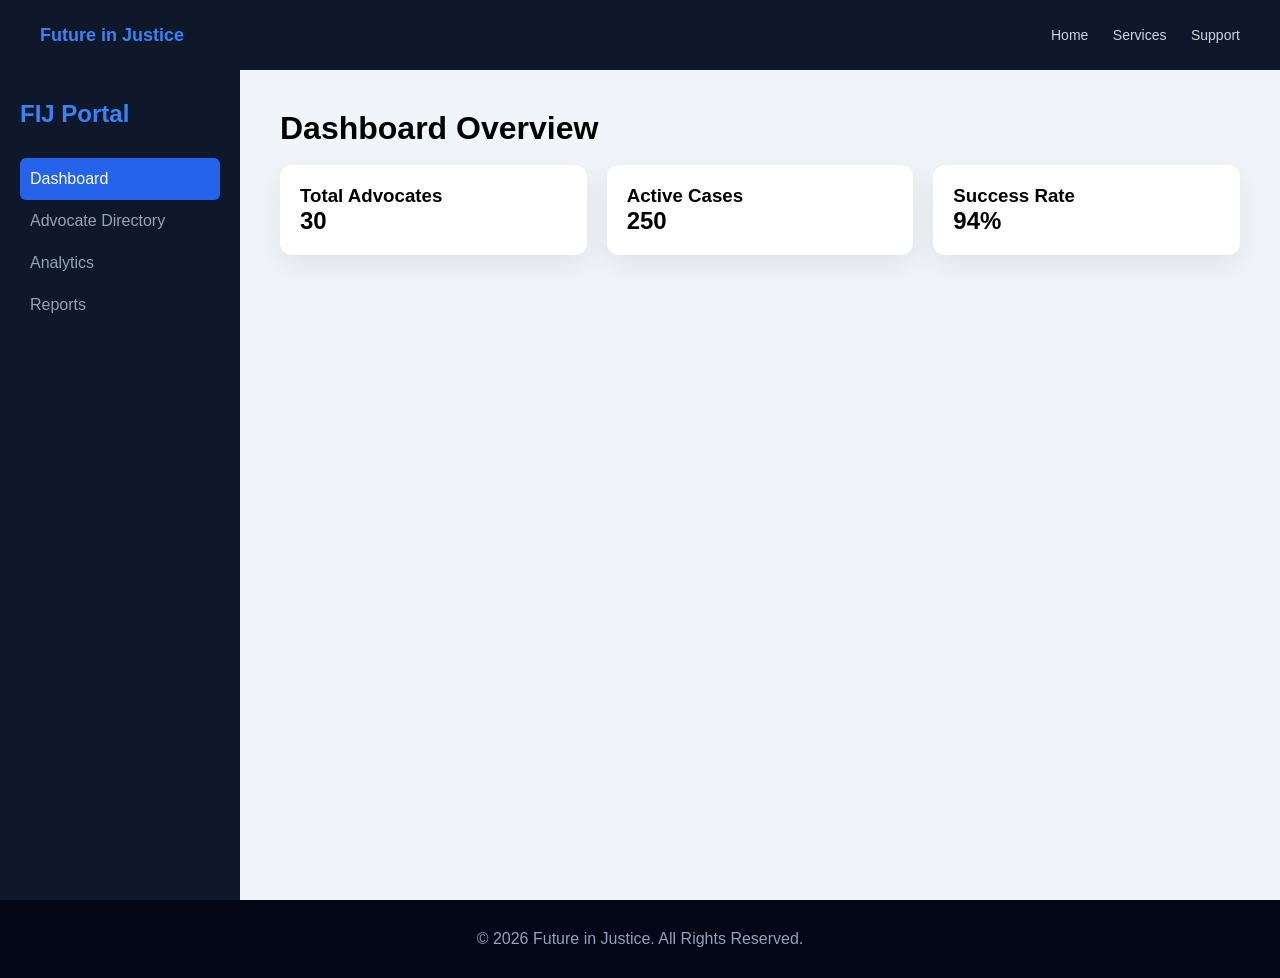
<file: advocate.html>
<!DOCTYPE html>
<html lang="en">
<head>
<meta charset="UTF-8">
<meta name="viewport" content="width=device-width, initial-scale=1.0">
<title>Future in Justice | FIJ Portal</title>

<style>
:root{
    --primary:#0f172a;
    --accent:#2563eb;
    --accent-dark:#1d4ed8;
    --bg:#f1f5f9;
    --white:#ffffff;
    --text:#1e293b;
}

*{
    margin:0;
    padding:0;
    box-sizing:border-box;
    font-family:'Segoe UI',sans-serif;
}

body{
    background:var(--bg);
}

/* ================= NAVBAR ================= */
.navbar{
    height:70px;
    background:var(--primary);
    color:white;
    display:flex;
    align-items:center;
    justify-content:space-between;
    padding:0 40px;
}

.logo{
    font-weight:bold;
    font-size:18px;
    color:#3b82f6;
}

.nav-links a{
    color:#cbd5e1;
    text-decoration:none;
    margin-left:20px;
    font-size:14px;
}

.nav-links a:hover{
    color:white;
}

/* ================= LAYOUT ================= */
.container{
    display:flex;
    min-height:calc(100vh - 70px);
}

/* Sidebar */
.sidebar{
    width:240px;
    background:var(--primary);
    color:white;
    padding:30px 20px;
}

.sidebar h2{
    color:#3b82f6;
    margin-bottom:30px;
}

.sidebar ul{
    list-style:none;
}

.sidebar li{
    padding:12px 10px;
    color:#94a3b8;
    cursor:pointer;
    border-radius:6px;
    transition:0.3s;
}

.sidebar li:hover{
    background:#1e293b;
    color:white;
}

.sidebar li.active{
    background:var(--accent);
    color:white;
}

/* Main */
.main{
    flex:1;
    padding:40px;
}

/* Card */
.card{
    background:white;
    padding:20px;
    border-radius:12px;
    box-shadow:0 10px 30px rgba(0,0,0,0.08);
    transition:0.3s;
}

.card:hover{
    transform:translateY(-5px);
}

.grid{
    display:grid;
    grid-template-columns:repeat(auto-fill,minmax(260px,1fr));
    gap:20px;
}

/* Button */
.btn{
    display:inline-block;
    padding:8px 14px;
    background:var(--accent);
    color:white;
    border:none;
    border-radius:6px;
    cursor:pointer;
    font-size:14px;
    margin-top:10px;
}

.btn:hover{
    background:var(--accent-dark);
}

/* Search */
.search-box{
    margin-bottom:20px;
}

.search-box input{
    width:100%;
    padding:10px;
    border-radius:6px;
    border:1px solid #ccc;
}

/* Profile */
.profile-view{
    display:none;
    background:white;
    padding:30px;
    border-radius:12px;
    box-shadow:0 15px 40px rgba(0,0,0,0.1);
}

.profile-view img{
    width:180px;
    border-radius:12px;
}

.back-btn{
    cursor:pointer;
    color:var(--accent);
    margin-bottom:20px;
    display:inline-block;
    font-weight:bold;
}

/* Footer */
footer{
    background:#020617;
    color:#94a3b8;
    padding:30px;
    text-align:center;
}

/* Responsive */
@media(max-width:900px){
    .container{
        flex-direction:column;
    }
    .sidebar{
        width:100%;
    }
}
</style>
</head>

<body>

<!-- NAVBAR -->
<div class="navbar">
    <div class="logo">Future in Justice</div>
    <div class="nav-links">
        <a href="#">Home</a>
        <a href="#">Services</a>
        <a href="#">Support</a>
    </div>
</div>

<div class="container">

<!-- SIDEBAR -->
<div class="sidebar">
    <h2>FIJ Portal</h2>
    <ul>
        <li onclick="showSection('dashboard')" id="nav-dashboard" class="active">Dashboard</li>
        <li onclick="showSection('directory')" id="nav-directory">Advocate Directory</li>
        <li onclick="showSection('analytics')" id="nav-analytics">Analytics</li>
        <li onclick="showSection('reports')" id="nav-reports">Reports</li>
    </ul>
</div>

<!-- MAIN -->
<div class="main">

<!-- DASHBOARD -->
<div id="dashboardSection">
    <h1>Dashboard Overview</h1>
    <br>
    <div class="grid">
        <div class="card">
            <h3>Total Advocates</h3>
            <p style="font-size:24px;font-weight:bold;">30</p>
        </div>
        <div class="card">
            <h3>Active Cases</h3>
            <p style="font-size:24px;font-weight:bold;">250</p>
        </div>
        <div class="card">
            <h3>Success Rate</h3>
            <p style="font-size:24px;font-weight:bold;">94%</p>
        </div>
    </div>
</div>

<!-- DIRECTORY -->
<div id="directorySection" style="display:none;">
    <h1>Advocate Directory</h1>
    <br>
    <div class="search-box">
        <input type="text" id="searchInput" placeholder="Search advocate..." onkeyup="filterAdvocates()">
    </div>
    <div id="advocateList" class="grid"></div>
</div>

<!-- ANALYTICS -->
<div id="analyticsSection" style="display:none;">
    <h1>Analytics</h1>
    <br>
    <div class="card">
        <p>
            The analytics module provides a comprehensive overview of advocate performance across 
            various judicial levels. Based on the current data, advocates practicing in the Supreme Court 
            demonstrate the highest average success rate of approximately 96%, reflecting strong case 
            preparation, strategic litigation skills, and extensive courtroom experience. 
        </p>
        <br>
        <p>
            High Court advocates maintain an impressive performance index, with consistent outcomes 
            in constitutional, civil, and criminal matters. District and Civil Court practitioners show 
            steady growth trends, highlighting increasing efficiency and specialization in their respective 
            domains. The system evaluates metrics such as case resolution rate, client satisfaction, 
            average case duration, and overall win percentage to generate these insights.
        </p>
        <br>
        <p>
            These analytics assist administrators and stakeholders in identifying top-performing advocates, 
            optimizing case allocation, and enhancing transparency within the legal ecosystem. 
            Continuous performance monitoring ensures accountability and promotes a data-driven 
            approach to justice delivery.
        </p>
    </div>
</div>

</div>

<!-- REPORTS -->
<div id="reportsSection" style="display:none;">
    <h1>Reports</h1>
    <br>
    <div class="card">
        <p>Download monthly performance report.</p>
        <button class="btn" onclick="downloadReport()">Download Report</button>
        <a href="report.pdf" download class="btn">
    Download Report
</a>

    </div>
</div>

<!-- PROFILE VIEW -->
<div id="profileView" class="profile-view"></div>

</div>
</div>

<footer>
    © 2026 Future in Justice. All Rights Reserved.
</footer>

<script>
const advocates = [
{ name:"Rajesh Khanna", exp:"15 Years", court:"Supreme Court", success:"98%", cases:1248, email:"rajesh@law.com" },
{ name:"Meera Reddy", exp:"12 Years", court:"High Court", success:"95%", cases:954, email:"meera@law.com" },
{ name:"Vikram Singh", exp:"10 Years", court:"District Court", success:"92%", cases:812, email:"vikram@law.com" },
{ name:"Anita Sharma", exp:"14 Years", court:"High Court", success:"94%", cases:890, email:"anita@law.com" },
{ name:"Rohan Desai", exp:"9 Years", court:"Civil Court", success:"90%", cases:650, email:"rohan@law.com" },
{ name:"Pooja Mehta", exp:"11 Years", court:"Family Court", success:"93%", cases:720, email:"pooja@law.com" },
{ name:"Karan Malhotra", exp:"13 Years", court:"Corporate Tribunal", success:"96%", cases:1020, email:"karan@law.com" },
{ name:"Sneha Patel", exp:"8 Years", court:"District Court", success:"89%", cases:540, email:"sneha@law.com" },
{ name:"Arjun Nair", exp:"16 Years", court:"Supreme Court", success:"97%", cases:1340, email:"arjun@law.com" },
{ name:"Divya Iyer", exp:"7 Years", court:"Civil Court", success:"88%", cases:480, email:"divya@law.com" },
{ name:"Mohit Verma", exp:"10 Years", court:"High Court", success:"91%", cases:770, email:"mohit@law.com" },
{ name:"Neha Kapoor", exp:"12 Years", court:"Family Court", success:"94%", cases:850, email:"neha@law.com" },
{ name:"Amit Trivedi", exp:"14 Years", court:"Supreme Court", success:"96%", cases:1100, email:"amit@law.com" },
{ name:"Ritu Saxena", exp:"9 Years", court:"Civil Court", success:"90%", cases:600, email:"ritu@law.com" },
{ name:"Harsh Vardhan", exp:"11 Years", court:"Corporate Tribunal", success:"93%", cases:780, email:"harsh@law.com" },
{ name:"Simran Gill", exp:"6 Years", court:"District Court", success:"87%", cases:430, email:"simran@law.com" },
{ name:"Rahul Joshi", exp:"15 Years", court:"High Court", success:"97%", cases:1200, email:"rahul@law.com" },
{ name:"Tanvi Rao", exp:"8 Years", court:"Family Court", success:"89%", cases:510, email:"tanvi@law.com" },
{ name:"Deepak Chauhan", exp:"13 Years", court:"Supreme Court", success:"95%", cases:990, email:"deepak@law.com" },
{ name:"Priya Nanda", exp:"10 Years", court:"Civil Court", success:"92%", cases:760, email:"priya@law.com" },
{ name:"Sanjay Kapoor", exp:"18 Years", court:"Supreme Court", success:"99%", cases:1500, email:"sanjay@law.com" },
{ name:"Alok Mishra", exp:"9 Years", court:"High Court", success:"90%", cases:620, email:"alok@law.com" },
{ name:"Bhavna Shah", exp:"11 Years", court:"Family Court", success:"91%", cases:710, email:"bhavna@law.com" },
{ name:"Nitin Arora", exp:"13 Years", court:"Corporate Tribunal", success:"94%", cases:880, email:"nitin@law.com" },
{ name:"Kavita Rao", exp:"7 Years", court:"Civil Court", success:"88%", cases:500, email:"kavita@law.com" }
];

function showSection(section){
    document.getElementById("dashboardSection").style.display="none";
    document.getElementById("directorySection").style.display="none";
    document.getElementById("analyticsSection").style.display="none";
    document.getElementById("reportsSection").style.display="none";
    document.getElementById("profileView").style.display="none";

    document.querySelectorAll(".sidebar li").forEach(item=>{
        item.classList.remove("active");
    });

    document.getElementById(section+"Section").style.display="block";
    document.getElementById("nav-"+section).classList.add("active");
}

function renderList(){
    const container=document.getElementById("advocateList");
    container.innerHTML="";
    advocates.forEach((adv,index)=>{
        container.innerHTML+=`
        <div class="card">
            <h3>Adv. ${adv.name}</h3>
            <p><strong>Court:</strong> ${adv.court}</p>
            <p><strong>Experience:</strong> ${adv.exp}</p>
            <p><strong>Success:</strong> ${adv.success}</p>
            <button class="btn" onclick="viewProfile(${index})">View Profile</button>
        </div>`;
    });
}
renderList();

function viewProfile(index){
    const adv=advocates[index];
    document.getElementById("directorySection").style.display="none";
    const profile=document.getElementById("profileView");
    profile.style.display="block";
    profile.innerHTML=`
        <span class="back-btn" onclick="showSection('directory')">← Back</span>
        <div style="display:flex;gap:30px;flex-wrap:wrap;">
            <img src="https://via.placeholder.com/180">
            <div>
                <h2>Adv. ${adv.name}</h2>
                <p><strong>Experience:</strong> ${adv.exp}</p>
                <p><strong>Court:</strong> ${adv.court}</p>
                <p><strong>Solved Cases:</strong> ${adv.cases}</p>
                <p><strong>Success Rate:</strong> ${adv.success}</p>
                <p><strong>Email:</strong> ${adv.email}</p>
                <button class="btn" onclick="location.href='mailto:${adv.email}'">Contact</button>
            </div>
        </div>`;
}

function filterAdvocates(){
    const search=document.getElementById("searchInput").value.toLowerCase();
    const cards=document.querySelectorAll("#advocateList .card");
    cards.forEach(card=>{
        const name=card.querySelector("h3").innerText.toLowerCase();
        card.style.display=name.includes(search)?"block":"none";
    });
}

function downloadReport(){
    alert("Report Downloaded Successfully!");
}
</script>

</body>
</html>
</file>
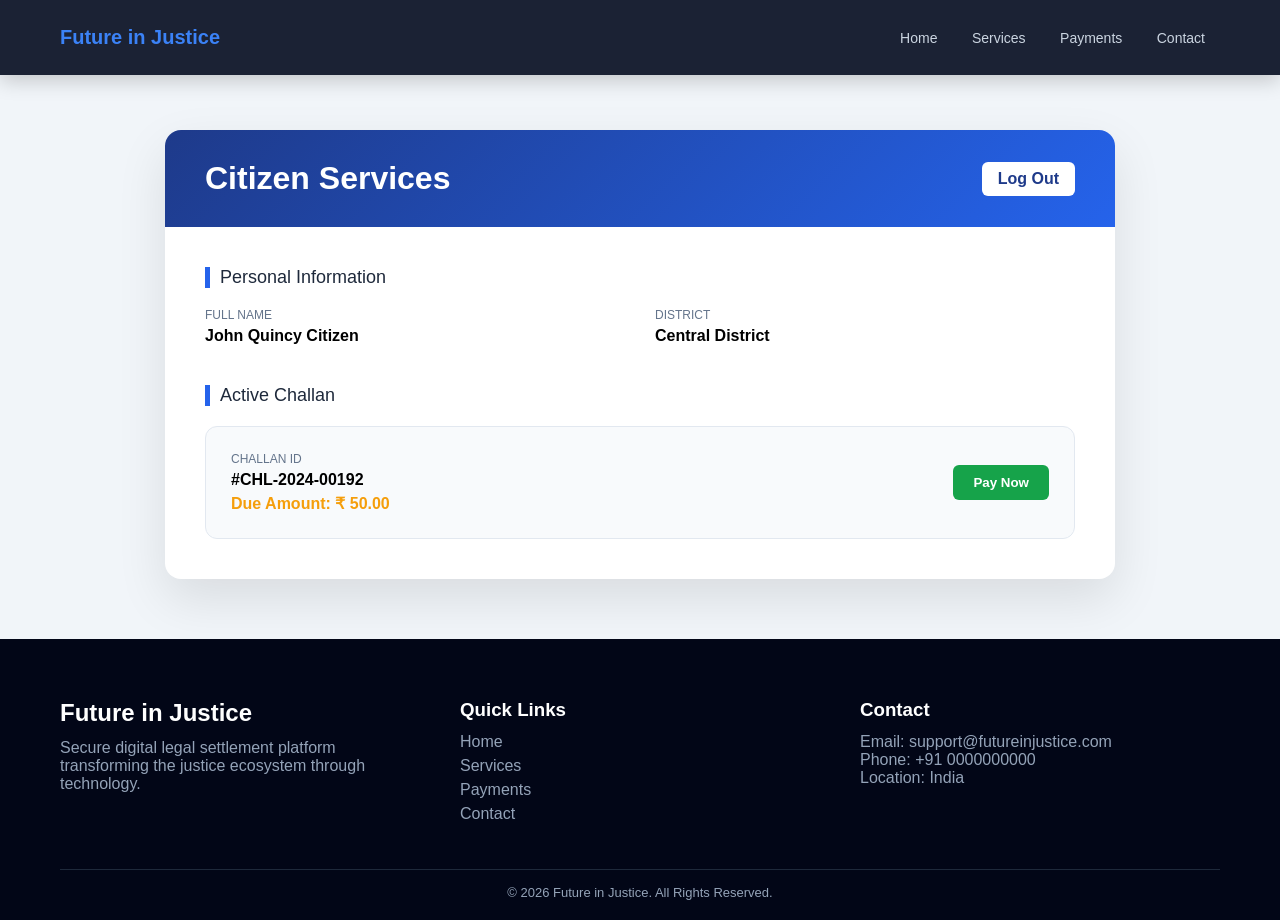
<file: customer.html>
<!DOCTYPE html>
<html lang="en">
<head>
<meta charset="UTF-8">
<meta name="viewport" content="width=device-width, initial-scale=1.0">
<title>Citizen Dashboard | Payment</title>

<style>
:root{
    --primary:#0f172a;
    --accent:#2563eb;
    --accent-dark:#1d4ed8;
    --success:#16a34a;
    --warning:#f59e0b;
    --bg:#f1f5f9;
    --white:#ffffff;
    --text:#1e293b;
}

/* ===== GLOBAL ===== */
*{
    margin:0;
    padding:0;
    box-sizing:border-box;
    font-family:'Segoe UI',sans-serif;
}

body{
    background:var(--bg);
    padding-top:90px;
}

/* ===== NAVBAR ===== */
.navbar{
    position:fixed;
    top:0;
    width:100%;
    height:75px;
    background:rgba(15,23,42,0.95);
    backdrop-filter:blur(12px);
    display:flex;
    justify-content:space-between;
    align-items:center;
    padding:0 60px;
    color:white;
    z-index:1000;
    box-shadow:0 5px 20px rgba(0,0,0,0.2);
}

.logo{
    font-size:20px;
    font-weight:bold;
    color:#3b82f6;
}

.nav-links a{
    color:#cbd5e1;
    text-decoration:none;
    margin:0 15px;
    font-size:14px;
    transition:0.3s;
}

.nav-links a:hover{
    color:white;
}

.nav-buttons button{
    padding:8px 14px;
    border-radius:6px;
    border:none;
    font-size:13px;
    cursor:pointer;
    transition:0.3s;
}

.btn-blue{
    background:var(--accent);
    color:white;
}

.btn-blue:hover{
    background:var(--accent-dark);
}

.btn-outline{
    background:none;
    border:1px solid white;
    color:white;
    margin-left:10px;
}

.btn-outline:hover{
    background:white;
    color:black;
}

/* ===== DASHBOARD ===== */
.dashboard-container{
    max-width:950px;
    margin:40px auto;
    background:var(--white);
    border-radius:16px;
    box-shadow:0 20px 50px rgba(0,0,0,0.1);
    overflow:hidden;
}

.dashboard-header{
    background:linear-gradient(135deg,#1e3a8a,#2563eb);
    color:white;
    padding:30px 40px;
    display:flex;
    justify-content:space-between;
    align-items:center;
}

.logout-btn{
    background:white;
    color:#1e3a8a;
    padding:8px 16px;
    border-radius:6px;
    text-decoration:none;
    font-weight:600;
    transition:0.3s;
}

.logout-btn:hover{
    background:#e2e8f0;
}

.content{
    padding:40px;
}

.section-title{
    font-size:18px;
    margin-bottom:20px;
    border-left:5px solid var(--accent);
    padding-left:10px;
    color:var(--text);
}

.info-grid{
    display:grid;
    grid-template-columns:1fr 1fr;
    gap:30px;
    margin-bottom:40px;
}

.info-label{
    font-size:12px;
    color:#64748b;
    text-transform:uppercase;
    margin-bottom:5px;
    display:block;
}

.info-value{
    font-size:16px;
    font-weight:600;
}

/* ===== CHALLAN CARD ===== */
.challan-card{
    background:#f8fafc;
    border-radius:12px;
    padding:25px;
    display:flex;
    justify-content:space-between;
    align-items:center;
    border:1px solid #e2e8f0;
    transition:0.3s;
}

.challan-card:hover{
    transform:translateY(-4px);
    box-shadow:0 10px 25px rgba(0,0,0,0.08);
}

.amount{
    color:var(--warning);
    font-weight:bold;
    margin-top:5px;
}

.pay-now-btn{
    background:var(--success);
    color:white;
    border:none;
    padding:10px 20px;
    border-radius:6px;
    font-weight:600;
    cursor:pointer;
    transition:0.3s;
}

.pay-now-btn:hover{
    background:#15803d;
    transform:translateY(-2px);
}

/* ===== MODAL ===== */
.modal-overlay{
    position:fixed;
    top:0;
    left:0;
    width:100%;
    height:100%;
    background:rgba(0,0,0,0.6);
    display:none;
    justify-content:center;
    align-items:center;
    z-index:2000;
}

.modal-content{
    background:white;
    width:90%;
    max-width:420px;
    border-radius:14px;
    padding:30px;
    animation:fadeIn 0.3s ease;
}

@keyframes fadeIn{
    from{opacity:0; transform:translateY(-20px);}
    to{opacity:1; transform:translateY(0);}
}

.modal-header{
    margin-bottom:20px;
}

.close-modal{
    position:absolute;
    right:25px;
    top:20px;
    cursor:pointer;
    font-size:20px;
}

.payment-option{
    padding:15px;
    border-radius:8px;
    border:1px solid #e2e8f0;
    margin-bottom:12px;
    display:flex;
    gap:15px;
    cursor:pointer;
    transition:0.3s;
}

.payment-option:hover{
    background:#f1f5f9;
    border-color:var(--accent);
}

/* ===== FOOTER ===== */
footer{
    background:#020617;
    color:#94a3b8;
    padding:60px 60px 20px;
    margin-top:60px;
}

.footer-container{
    display:grid;
    grid-template-columns:repeat(auto-fit,minmax(250px,1fr));
    gap:40px;
}

footer h2, footer h3{
    color:white;
    margin-bottom:12px;
}

footer a{
    display:block;
    color:#94a3b8;
    text-decoration:none;
    margin-bottom:6px;
}

footer a:hover{
    color:white;
}

.footer-bottom{
    text-align:center;
    margin-top:40px;
    border-top:1px solid #1e293b;
    padding-top:15px;
    font-size:13px;
}

/* ===== RESPONSIVE ===== */
@media(max-width:768px){
    .navbar{
        flex-direction:column;
        height:auto;
        padding:15px;
    }

    .info-grid{
        grid-template-columns:1fr;
    }

    .challan-card{
        flex-direction:column;
        gap:20px;
        text-align:center;
    }
}
</style>
</head>

<body>

<!-- NAVBAR -->
<div class="navbar">
    <div class="logo">Future in Justice</div>
    <div class="nav-links">
        <a href="#">Home</a>
        <a href="#">Services</a>
        <a href="#">Payments</a>
        <a href="#">Contact</a>
    </div>
   </div>

<!-- DASHBOARD -->
<div class="dashboard-container">

    <div class="dashboard-header">
        <h1>Citizen Services</h1>
        <a href="#" class="logout-btn">Log Out</a>
    </div>

    <div class="content">

        <div class="section-title">Personal Information</div>
        <div class="info-grid">
            <div>
                <span class="info-label">Full Name</span>
                <span class="info-value">John Quincy Citizen</span>
            </div>
            <div>
                <span class="info-label">District</span>
                <span class="info-value">Central District</span>
            </div>
        </div>

        <div class="section-title">Active Challan</div>
        <div class="challan-card">
            <div>
                <span class="info-label">Challan ID</span>
                <div class="info-value">#CHL-2024-00192</div>
                <div class="amount">Due Amount: ₹ 50.00</div>
            </div>
            <button class="pay-now-btn" onclick="openPaymentModal()">Pay Now</button>
        </div>

    </div>
</div>

<!-- PAYMENT MODAL -->
<div class="modal-overlay" id="paymentModal">
    <div class="modal-content">
        <span class="close-modal" onclick="closePaymentModal()">&times;</span>

        <div class="modal-header">
            <h3>Select Payment Method</h3>
            <p style="font-size:13px;color:#64748b;">Challan: #CHL-2024-00192</p>
        </div>

        <div class="payment-option" onclick="processPayment('Credit Card')">
            💳 Credit / Debit Card
        </div>

        <div class="payment-option" onclick="processPayment('Net Banking')">
            🏦 Net Banking
        </div>

        <div class="payment-option" onclick="processPayment('UPI / Wallet')">
            📱 UPI / Digital Wallet
        </div>

    </div>
</div>

<script>
const modal = document.getElementById('paymentModal');

function openPaymentModal(){
    modal.style.display="flex";
}

function closePaymentModal(){
    modal.style.display="none";
}

window.onclick=function(e){
    if(e.target==modal){
        closePaymentModal();
    }
}

function processPayment(method){
    alert("Redirecting to secure "+method+" gateway...");
    closePaymentModal();
}
</script>

<footer>
    <div class="footer-container">
        <div>
            <h2>Future in Justice</h2>
            <p>Secure digital legal settlement platform transforming the justice ecosystem through technology.</p>
        </div>

        <div>
            <h3>Quick Links</h3>
            <a href="#">Home</a>
            <a href="#">Services</a>
            <a href="#">Payments</a>
            <a href="#">Contact</a>
        </div>

        <div>
            <h3>Contact</h3>
            <p>Email: support@futureinjustice.com</p>
            <p>Phone: +91 0000000000</p>
            <p>Location: India</p>
        </div>
    </div>

    <div class="footer-bottom">
        © 2026 Future in Justice. All Rights Reserved.
    </div>
</footer>

</body>
</html>
</file>
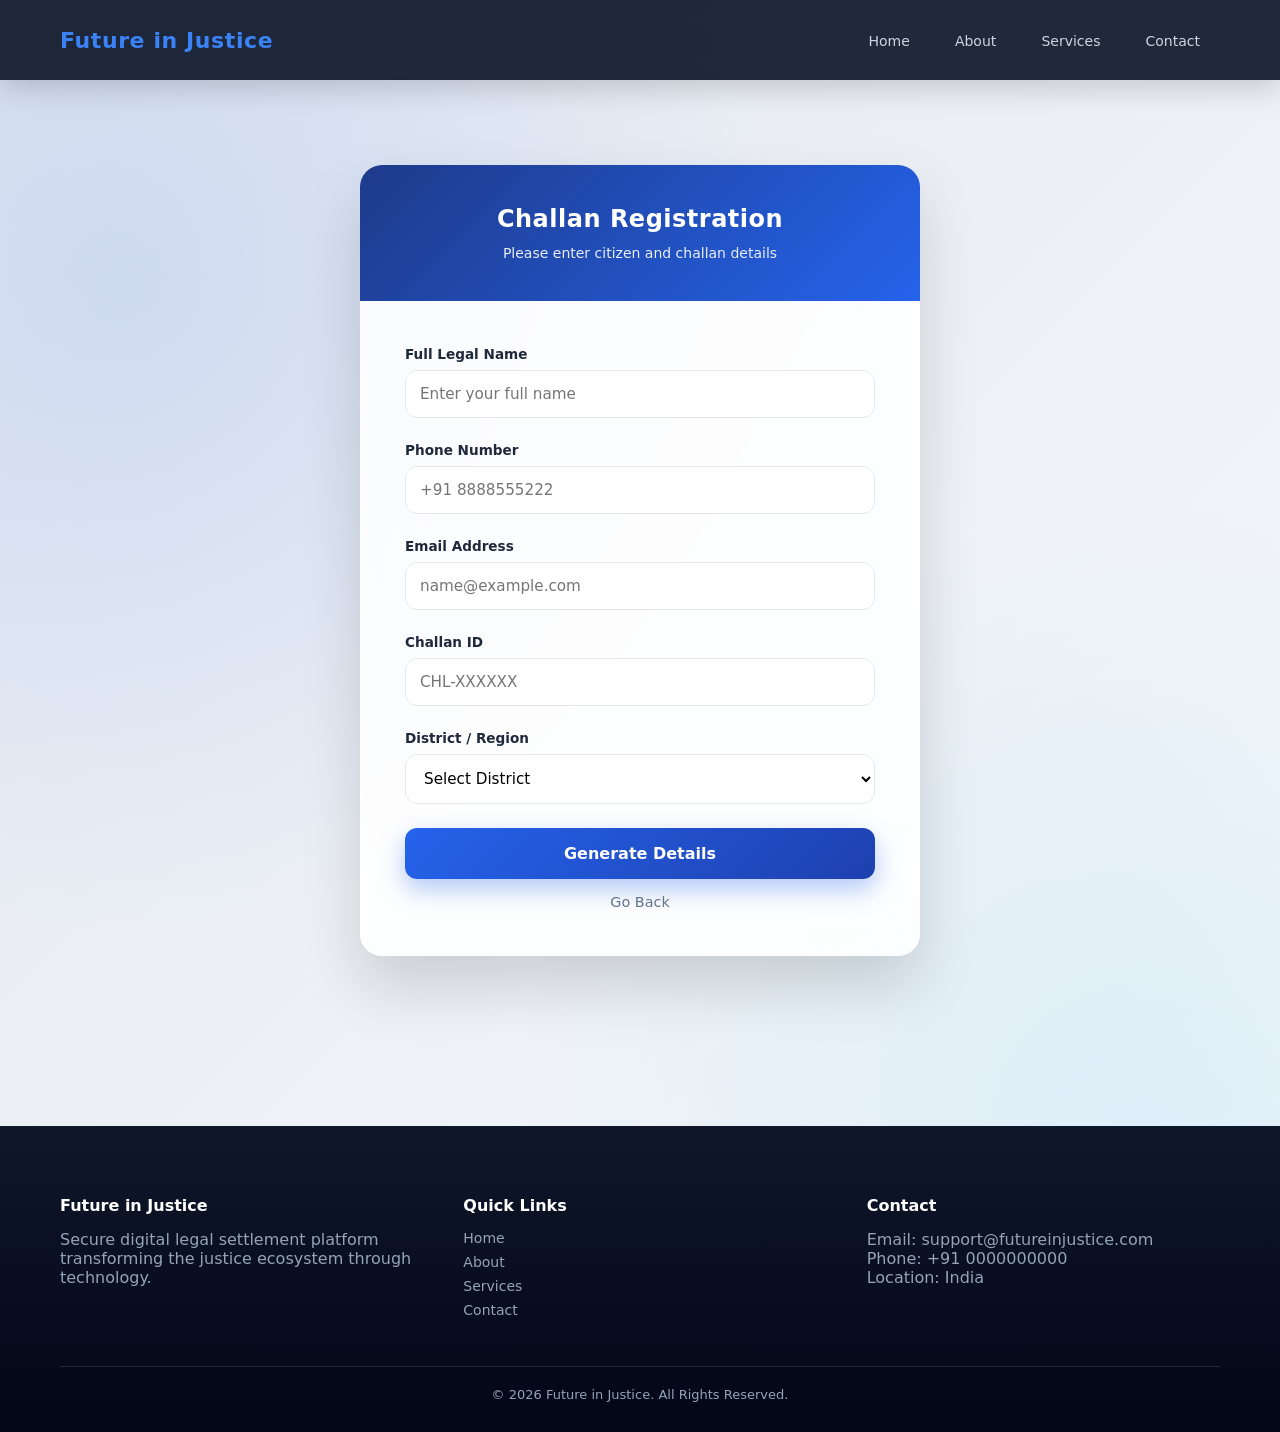
<file: login.html>
<!DOCTYPE html>
<html lang="en">
<head>
<meta charset="UTF-8">
<meta name="viewport" content="width=device-width, initial-scale=1.0">
<title>Future in Justice | Citizen Portal</title>
<style>
:root{
    --primary:#0f172a;
    --accent:#2563eb;
    --accent-dark:#1e40af;
    --light:#f8fafc;
    --white:#ffffff;
    --text:#1e293b;
    --muted:#64748b;
}

/* ================= GLOBAL ================= */
*{
    margin:0;
    padding:0;
    box-sizing:border-box;
    font-family:'Segoe UI',system-ui,sans-serif;
}

body{
    background:
        radial-gradient(circle at 10% 20%, rgba(37,99,235,0.12), transparent 40%),
        radial-gradient(circle at 90% 80%, rgba(14,165,233,0.10), transparent 40%),
        linear-gradient(135deg,#e2e8f0,#f8fafc);
    min-height:100vh;
    padding-top:95px;
    color:var(--text);
}

/* Smooth transitions globally */
a,button,input,select{
    transition:all 0.25s ease;
}

/* ================= HEADER ================= */
.header{
    position:fixed;
    top:0;
    width:100%;
    height:80px;
    background:rgba(15,23,42,0.92);
    backdrop-filter:blur(14px);
    display:flex;
    justify-content:space-between;
    align-items:center;
    padding:0 60px;
    color:white;
    z-index:1000;
    box-shadow:0 10px 25px rgba(0,0,0,0.15);
}

.logo{
    font-size:22px;
    font-weight:700;
    color:#3b82f6;
    letter-spacing:0.6px;
}

.header nav a{
    color:#cbd5e1;
    text-decoration:none;
    margin:0 20px;
    font-size:14px;
    font-weight:500;
    position:relative;
}

.header nav a::after{
    content:"";
    position:absolute;
    left:0;
    bottom:-6px;
    width:0%;
    height:2px;
    background:var(--accent);
    transition:0.3s;
}

.header nav a:hover{
    color:white;
}

.header nav a:hover::after{
    width:100%;
}

/* ================= FORM SECTION ================= */
.form-wrapper{
    display:flex;
    justify-content:center;
    align-items:center;
    padding:70px 20px;
}

.form-card{
    background:rgba(255,255,255,0.88);
    backdrop-filter:blur(25px);
    width:100%;
    max-width:560px;
    border-radius:22px;
    box-shadow:
        0 30px 60px rgba(0,0,0,0.15),
        inset 0 0 15px rgba(255,255,255,0.5);
    overflow:hidden;
    animation:fadeIn 0.6s ease;
    transition:transform 0.3s ease, box-shadow 0.3s ease;
}

.form-card:hover{
    transform:translateY(-6px);
    box-shadow:0 40px 80px rgba(0,0,0,0.2);
}

@keyframes fadeIn{
    from{opacity:0; transform:translateY(25px);}
    to{opacity:1; transform:translateY(0);}
}

/* ================= FORM HEADER ================= */
.form-header{
    background:linear-gradient(135deg,#1e3a8a,#2563eb);
    color:white;
    padding:40px;
    text-align:center;
}

.form-header h2{
    margin-bottom:12px;
    font-size:24px;
    font-weight:600;
    letter-spacing:0.5px;
}

.form-header p{
    font-size:14px;
    opacity:0.9;
}

/* ================= FORM BODY ================= */
.form-body{
    padding:45px;
}

/* ================= INPUTS ================= */
.input-group{
    margin-bottom:24px;
}

.input-group label{
    font-weight:600;
    font-size:0.85rem;
    margin-bottom:8px;
    display:block;
    color:var(--text);
}

.input-group input,
.input-group select{
    width:100%;
    padding:14px;
    border:1px solid #e2e8f0;
    border-radius:12px;
    font-size:0.95rem;
    background:white;
    transition:all 0.25s ease;
}

.input-group input:focus,
.input-group select:focus{
    outline:none;
    border-color:var(--accent);
    box-shadow:0 0 0 4px rgba(37,99,235,0.15);
    transform:translateY(-2px);
}

/* ================= BUTTONS ================= */
.btn-submit{
    width:100%;
    background:linear-gradient(135deg,var(--accent),var(--accent-dark));
    color:white;
    border:none;
    padding:16px;
    border-radius:12px;
    font-size:1rem;
    font-weight:600;
    cursor:pointer;
    box-shadow:0 10px 25px rgba(37,99,235,0.35);
}

.btn-submit:hover{
    transform:translateY(-3px);
    box-shadow:0 15px 35px rgba(37,99,235,0.45);
}

.btn-submit:active{
    transform:scale(0.97);
}

.btn-cancel{
    width:100%;
    background:none;
    border:none;
    margin-top:15px;
    color:var(--muted);
    font-size:0.9rem;
    cursor:pointer;
}

.btn-cancel:hover{
    color:var(--primary);
}

/* ================= FOOTER ================= */
.footer{
    background:linear-gradient(to top,#020617,#0f172a);
    color:#94a3b8;
    padding:70px 60px 30px;
    margin-top:100px;
}

.footer-container{
    display:grid;
    grid-template-columns:repeat(auto-fit,minmax(250px,1fr));
    gap:50px;
    margin-bottom:40px;
}

.footer h3{
    color:white;
    margin-bottom:15px;
    font-size:16px;
}

.footer a{
    color:#94a3b8;
    text-decoration:none;
    display:block;
    margin-bottom:8px;
    font-size:14px;
}

.footer a:hover{
    color:white;
    transform:translateX(4px);
}

.footer-bottom{
    text-align:center;
    border-top:1px solid #1e293b;
    padding-top:20px;
    font-size:13px;
}

/* ================= RESPONSIVE ================= */
@media(max-width:768px){
    .header{
        padding:0 25px;
    }

    .header nav{
        display:none;
    }

    .form-body{
        padding:30px;
    }

    .footer{
        padding:50px 30px 20px;
    }
}
</style>

</head>
<body>

<!-- HEADER -->
<div class="header">
    <div class="logo">Future in Justice</div>
    <nav>
        <a href="#">Home</a>
        <a href="#">About</a>
        <a href="#">Services</a>
        <a href="#">Contact</a>
    </nav>
</div>

<!-- FORM -->
<div class="form-wrapper">
<div class="form-card">

    <div class="form-header">
        <h2>Challan Registration</h2>
        <p>Please enter citizen and challan details</p>
    </div>

    <div class="form-body">
        <form action="advocate.html">

            <div class="input-group">
                <label>Full Legal Name</label>
                <input type="text" placeholder="Enter your full name" required>
            </div>

            <div class="input-group">
                <label>Phone Number</label>
                <input type="tel" placeholder="+91 8888555222" required>
            </div>

            <div class="input-group">
                <label>Email Address</label>
                <input type="email" placeholder="name@example.com" required>
            </div>

            <div class="input-group">
                <label>Challan ID</label>
                <input type="text" placeholder="CHL-XXXXXX" required>
            </div>

            <div class="input-group">
                <label>District / Region</label>
                <select required>
                    <option disabled selected>Select District</option>
                    <option>Lucknow</option>
                    <option>Kanpur</option>
                    <option>Gorakhpur</option>
                    <option>Ayodhya</option>
                    <option>Barabanki</option>
                </select>
            </div>

            <button type="submit" class="btn-submit">Generate Details</button>
            <button type="button" class="btn-cancel" onclick="window.history.back()">Go Back</button>

        </form>
    </div>
</div>
</div>

<!-- FOOTER -->
<div class="footer">
    <div class="footer-container">
        <div>
            <h3>Future in Justice</h3>
            <p>Secure digital legal settlement platform transforming the justice ecosystem through technology.</p>
        </div>

        <div>
            <h3>Quick Links</h3>
            <a href="#">Home</a>
            <a href="#">About</a>
            <a href="#">Services</a>
            <a href="#">Contact</a>
        </div>

        <div>
            <h3>Contact</h3>
            <p>Email: support@futureinjustice.com</p>
            <p>Phone: +91 0000000000</p>
            <p>Location: India</p>
        </div>
    </div>

    <div class="footer-bottom">
        © 2026 Future in Justice. All Rights Reserved.
    </div>
</div>

</body>
</html>
</file>
